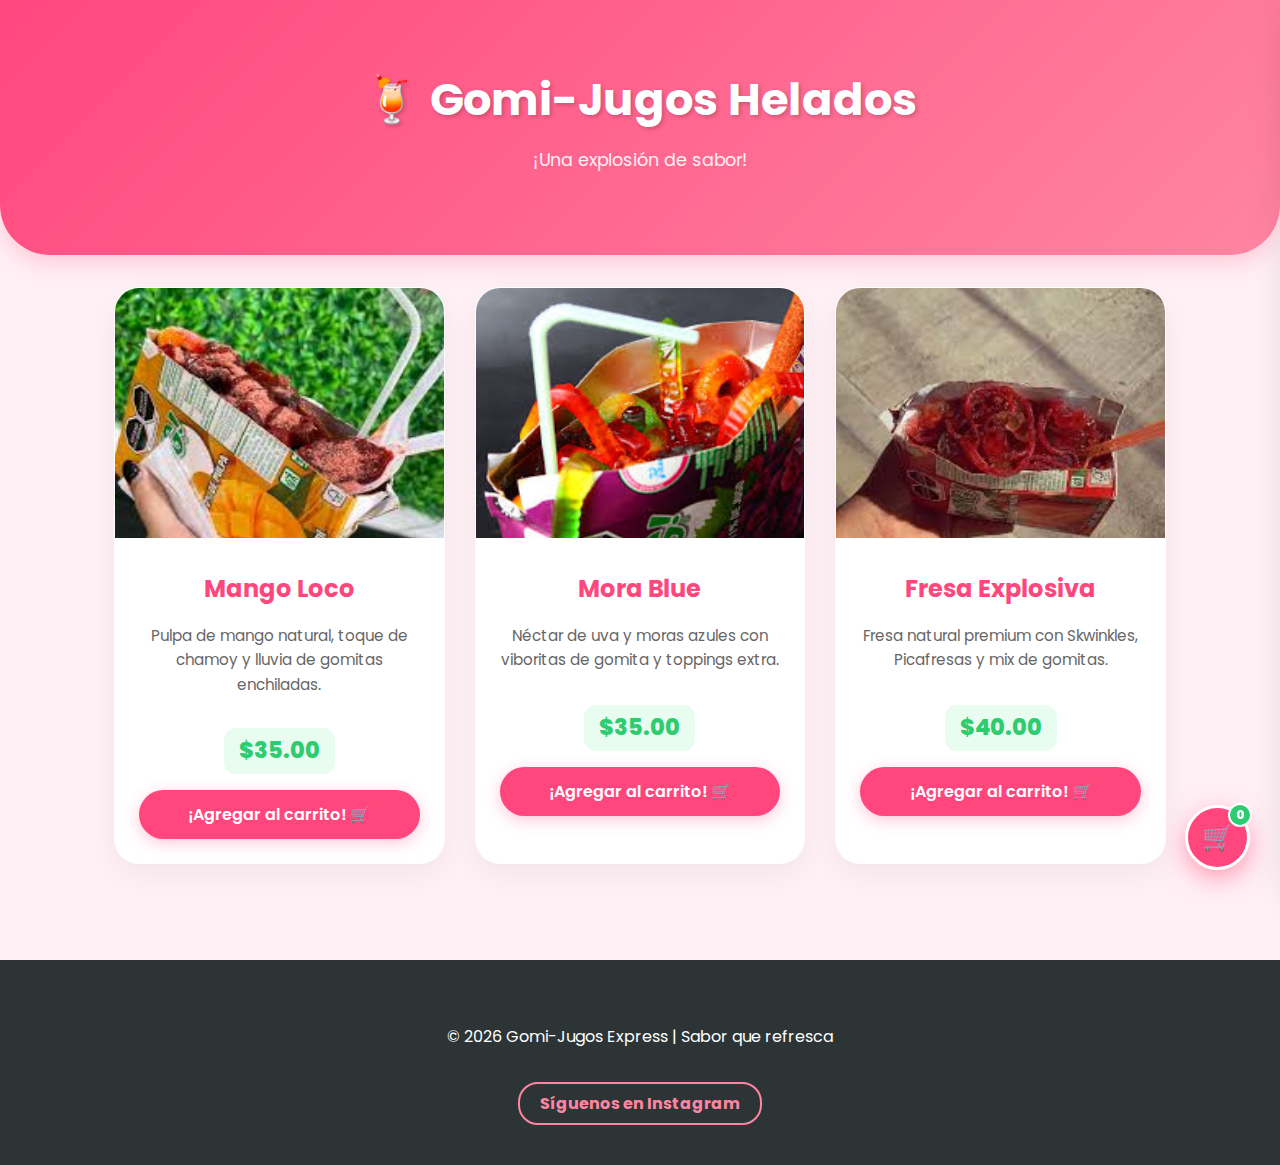
<file: index.html>
<!-- ========================================
     HTML — ESTRUCTURA
     ======================================== -->
<!DOCTYPE html>
<html lang="es">
<head>
    <meta charset="UTF-8">
    <meta name="viewport" content="width=device-width, initial-scale=1.0">
    <title>Gomi-Jugos | Explosión de Sabor</title>
    <link href="https://fonts.googleapis.com/css2?family=Poppins:wght@400;600;700;800&display=swap" rel="stylesheet">
    

<!-- ========================================
     CSS — ESTILOS
     ======================================== -->
<style>
        :root {
            --primary: #ff477e;
            --secondary: #ff85a1;
            --accent: #2ecc71;
            --bg-soft: #fff0f5;
            --white: #ffffff;
        }

        * { box-sizing: border-box; }

        body { 
            font-family: 'Poppins', sans-serif; 
            margin: 0; 
            background-color: var(--bg-soft); 
            color: #333; 
            line-height: 1.6;
        }

        header { 
            background: linear-gradient(135deg, var(--primary), var(--secondary)); 
            color: white; 
            padding: 4rem 1rem; 
            text-align: center; 
            border-bottom-left-radius: 50px;
            border-bottom-right-radius: 50px;
            box-shadow: 0 10px 20px rgba(255, 71, 126, 0.2);
            position: relative;
        }

        header h1 { margin: 0; font-size: 2.8rem; text-shadow: 2px 2px 4px rgba(0,0,0,0.2); }
        header p { font-size: 1.1rem; opacity: 0.9; margin-top: 10px; }

        .container { max-width: 1100px; margin: 0 auto 3rem; padding: 2rem 1.5rem; }

        .grid { 
            display: grid; 
            grid-template-columns: repeat(auto-fit, minmax(300px, 1fr)); 
            gap: 30px; 
        }

        .card { 
            background: var(--white); 
            border-radius: 25px; 
            overflow: hidden; 
            box-shadow: 0 10px 30px rgba(0,0,0,0.05); 
            transition: all 0.4s ease; 
            text-align: center;
            border: 1px solid rgba(255,255,255,0.3);
        }

        .card:hover { 
            transform: translateY(-15px); 
            box-shadow: 0 15px 35px rgba(255, 71, 126, 0.2);
        }

        .img-container { width: 100%; height: 250px; overflow: hidden; background: linear-gradient(135deg, #ffe0eb, #ffd6e7); display: flex; align-items: center; justify-content: center; font-size: 5rem; }
        .card img { 
            width: 100%; 
            height: 100%; 
            object-fit: cover; 
            transition: transform 0.5s ease;
        }
        .card:hover img { transform: scale(1.1); }

        .card-body { padding: 1.5rem; }
        .card h3 { color: var(--primary); margin: 0.5rem 0; font-size: 1.5rem; }
        .card p { font-size: 0.95rem; color: #666; min-height: 50px; }
        
        .price { 
            display: inline-block;
            background: #e8fcf0;
            color: var(--accent); 
            font-weight: 800; 
            font-size: 1.4rem; 
            margin: 1rem 0;
            padding: 5px 15px;
            border-radius: 12px;
        }
        
        .btn-buy { 
            display: block; 
            background: var(--primary); 
            color: white; 
            padding: 12px 20px; 
            border: none;
            border-radius: 50px; 
            font-weight: 600;
            font-size: 1rem;
            font-family: 'Poppins', sans-serif;
            transition: all 0.3s;
            box-shadow: 0 4px 15px rgba(255, 71, 126, 0.3);
            cursor: pointer;
            width: 100%;
        }

        .btn-buy:hover { background: #e6396e; box-shadow: 0 6px 20px rgba(255, 71, 126, 0.4); transform: scale(1.02); }
        .btn-buy:active { transform: scale(0.97); }

        /* ===== CARRITO FLOTANTE ===== */
        #cart-icon {
            position: fixed;
            bottom: 30px;
            right: 30px;
            background: var(--primary);
            color: white;
            width: 65px;
            height: 65px;
            border-radius: 50%;
            display: flex;
            align-items: center;
            justify-content: center;
            font-size: 1.6rem;
            cursor: pointer;
            box-shadow: 0 8px 25px rgba(255,71,126,0.5);
            z-index: 1000;
            transition: transform 0.3s, box-shadow 0.3s;
            border: 3px solid white;
        }

        #cart-icon:hover { transform: scale(1.1); box-shadow: 0 12px 30px rgba(255,71,126,0.6); }

        #cart-count {
            position: absolute;
            top: -5px;
            right: -5px;
            background: #2ecc71;
            color: white;
            font-size: 0.75rem;
            font-weight: 800;
            width: 24px;
            height: 24px;
            border-radius: 50%;
            display: flex;
            align-items: center;
            justify-content: center;
            border: 2px solid white;
            transition: transform 0.2s;
        }

        #cart-count.bump { transform: scale(1.5); }

        /* ===== SIDEBAR CARRITO ===== */
        .cart-sidebar {
            position: fixed;
            top: 0;
            right: -420px;
            width: 400px;
            height: 100vh;
            background: white;
            box-shadow: -10px 0 40px rgba(0,0,0,0.15);
            z-index: 2000;
            display: flex;
            flex-direction: column;
            transition: right 0.4s cubic-bezier(0.25, 0.46, 0.45, 0.94);
            border-top-left-radius: 30px;
            border-bottom-left-radius: 30px;
            overflow: hidden;
        }

        .cart-sidebar.open { right: 0; }

        .cart-overlay {
            position: fixed;
            inset: 0;
            background: rgba(0,0,0,0.4);
            z-index: 1999;
            opacity: 0;
            pointer-events: none;
            transition: opacity 0.3s;
            backdrop-filter: blur(3px);
        }

        .cart-overlay.visible { opacity: 1; pointer-events: all; }

        .cart-header {
            background: linear-gradient(135deg, var(--primary), var(--secondary));
            color: white;
            padding: 1.5rem;
            display: flex;
            align-items: center;
            justify-content: space-between;
        }

        .cart-header h2 { margin: 0; font-size: 1.4rem; }

        .close-btn {
            background: rgba(255,255,255,0.25);
            border: none;
            color: white;
            font-size: 1.2rem;
            width: 36px;
            height: 36px;
            border-radius: 50%;
            cursor: pointer;
            display: flex;
            align-items: center;
            justify-content: center;
            transition: background 0.2s;
        }

        .close-btn:hover { background: rgba(255,255,255,0.4); }

        .cart-items {
            flex: 1;
            overflow-y: auto;
            padding: 1rem;
        }

        .cart-empty {
            display: flex;
            flex-direction: column;
            align-items: center;
            justify-content: center;
            height: 100%;
            color: #aaa;
            gap: 10px;
        }

        .cart-empty span { font-size: 4rem; }
        .cart-empty p { font-size: 1rem; }

        .cart-item {
            display: flex;
            align-items: center;
            gap: 12px;
            background: var(--bg-soft);
            border-radius: 16px;
            padding: 12px;
            margin-bottom: 12px;
            animation: slideIn 0.3s ease;
        }

        @keyframes slideIn {
            from { opacity: 0; transform: translateX(20px); }
            to { opacity: 1; transform: translateX(0); }
        }

        .cart-item-emoji { font-size: 2.2rem; flex-shrink: 0; }

        .cart-item-info { flex: 1; }
        .cart-item-info strong { display: block; font-size: 0.95rem; color: #333; }
        .cart-item-info span { font-size: 0.85rem; color: var(--accent); font-weight: 700; }

        .qty-controls {
            display: flex;
            align-items: center;
            gap: 8px;
        }

        .qty-btn {
            background: var(--primary);
            color: white;
            border: none;
            width: 28px;
            height: 28px;
            border-radius: 50%;
            font-size: 1rem;
            cursor: pointer;
            display: flex;
            align-items: center;
            justify-content: center;
            line-height: 1;
            transition: background 0.2s, transform 0.1s;
        }

        .qty-btn:hover { background: #e6396e; }
        .qty-btn:active { transform: scale(0.9); }
        .qty-btn.minus { background: #ddd; color: #555; }
        .qty-btn.minus:hover { background: #ccc; }

        .qty-value { font-weight: 700; font-size: 1rem; min-width: 20px; text-align: center; }

        .cart-footer {
            padding: 1.2rem;
            border-top: 2px dashed #f0d0db;
            background: white;
        }

        .cart-total {
            font-size: 1.3rem;
            font-weight: 800;
            color: #333;
            text-align: center;
            margin-bottom: 12px;
        }

        .cart-total span { color: var(--primary); }

        .btn-checkout {
            width: 100%;
            background: linear-gradient(135deg, #f09433, #e6683c, #dc2743, #cc2366, #bc1888);
            color: white;
            border: none;
            padding: 14px;
            border-radius: 50px;
            font-size: 1rem;
            font-weight: 700;
            font-family: 'Poppins', sans-serif;
            cursor: pointer;
            box-shadow: 0 5px 20px rgba(220,39,67,0.35);
            transition: all 0.3s;
            margin-bottom: 8px;
        }

        .btn-checkout:hover { transform: translateY(-2px); box-shadow: 0 8px 25px rgba(220,39,67,0.45); }

        .btn-clear {
            width: 100%;
            background: none;
            color: #aaa;
            border: 1.5px solid #eee;
            padding: 10px;
            border-radius: 50px;
            font-size: 0.85rem;
            font-family: 'Poppins', sans-serif;
            cursor: pointer;
            transition: all 0.2s;
        }

        .btn-clear:hover { border-color: var(--primary); color: var(--primary); }

        /* Toast notification */
        .toast {
            position: fixed;
            bottom: 110px;
            right: 30px;
            background: #333;
            color: white;
            padding: 10px 20px;
            border-radius: 50px;
            font-size: 0.9rem;
            z-index: 3000;
            opacity: 0;
            transform: translateY(10px);
            transition: all 0.3s;
            pointer-events: none;
        }

        .toast.show { opacity: 1; transform: translateY(0); }

        footer { 
            text-align: center; 
            padding: 3rem; 
            background: #2d3436; 
            color: white; 
            margin-top: 4rem; 
        }

        .social-link {
            color: var(--secondary);
            text-decoration: none;
            font-weight: bold;
            border: 2px solid var(--secondary);
            padding: 8px 20px;
            border-radius: 20px;
            transition: 0.3s;
        }

        .social-link:hover { background: var(--secondary); color: white; }

        @media (max-width: 600px) {
            header h1 { font-size: 2rem; }
            .cart-sidebar { width: 100%; border-radius: 0; }
        }
    </style>
</head>

<!-- ========================================
     HTML — CONTENIDO (BODY)
     ======================================== -->
<body>

<header>
    <h1>🍹 Gomi-Jugos Helados</h1>
    <p>¡Una explosión de sabor!</p>
</header>

<div class="container">
    <div class="grid">
        
        <div class="card">
            <div class="img-container">
                <img src="[data-uri]" alt="Mango Loco">
                </div>
            <div class="card-body">
                <h3>Mango Loco</h3>
                <p>Pulpa de mango natural, toque de chamoy y lluvia de gomitas enchiladas.</p>
                <div class="price">$35.00</div>
                <button class="btn-buy" onclick="addToCart('Mango Loco', 35, '🥭')">¡Agregar al carrito! 🛒</button>
            </div>
        </div>

        <div class="card">
            <div class="img-container">
                <img src="[data-uri]" alt="Mora Blue">
                </div>
            <div class="card-body">
                <h3>Mora Blue</h3>
                <p>Néctar de uva y moras azules con viboritas de gomita y toppings extra.</p>
                <div class="price">$35.00</div>
                <button class="btn-buy" onclick="addToCart('Mora Blue', 35, '🍇')">¡Agregar al carrito! 🛒</button>
            </div>
        </div>

        <div class="card">
            <div class="img-container">
                <img src="[data-uri]" alt="Fresa Explosiva">
                </div>
            <div class="card-body">
                <h3>Fresa Explosiva</h3>
                <p>Fresa natural premium con Skwinkles, Picafresas y mix de gomitas.</p>
                <div class="price">$40.00</div>
                <button class="btn-buy" onclick="addToCart('Fresa Explosiva', 40, '🍓')">¡Agregar al carrito! 🛒</button>
            </div>
        </div>

    </div>
</div>

<!-- Overlay -->
<div class="cart-overlay" id="cart-overlay" onclick="toggleCart()"></div>

<!-- Botón flotante carrito -->
<div id="cart-icon" onclick="toggleCart()">
    🛒
    <span id="cart-count">0</span>
</div>

<!-- Sidebar carrito -->
<div id="cart-sidebar" class="cart-sidebar">
    <div class="cart-header">
        <h2>🛒 Tu Pedido</h2>
        <button class="close-btn" onclick="toggleCart()">✕</button>
    </div>
    <div id="cart-items" class="cart-items">
        <div class="cart-empty">
            <span>🍹</span>
            <p>Tu carrito está vacío</p>
        </div>
    </div>
    <div class="cart-footer">
        <div class="cart-total">Total: $<span id="cart-total-price">0.00</span></div>
        <button class="btn-checkout" onclick="sendInstagram()">📸 Pedir por Instagram</button>
        <button class="btn-clear" onclick="clearCart()">Vaciar carrito</button>
    </div>
</div>

<!-- Toast -->
<div class="toast" id="toast"></div>

<footer>
    <p>&copy; 2026 Gomi-Jugos Express | Sabor que refresca</p><br>
    <a href="https://www.instagram.com/gomij.ugos/" target="_blank" class="social-link">Síguenos en Instagram</a>
</footer>



<!-- ========================================
     JS — LÓGICA DEL CARRITO
     ======================================== -->
<script>
    // Estado del carrito
    let cart = [];

    function addToCart(name, price, emoji) {
        const existing = cart.find(i => i.name === name);
        if (existing) {
            existing.qty++;
        } else {
            cart.push({ name, price, emoji, qty: 1 });
        }
        updateCartUI();
        showToast(`${emoji} ${name} añadido`);
        bumpCount();
    }

    function changeQty(name, delta) {
        const item = cart.find(i => i.name === name);
        if (!item) return;
        item.qty += delta;
        if (item.qty <= 0) cart = cart.filter(i => i.name !== name);
        updateCartUI();
    }

    function clearCart() {
        cart = [];
        updateCartUI();
    }

    function updateCartUI() {
        const total = cart.reduce((s, i) => s + i.price * i.qty, 0);
        const count = cart.reduce((s, i) => s + i.qty, 0);

        document.getElementById('cart-total-price').textContent = total.toFixed(2);
        document.getElementById('cart-count').textContent = count;

        const itemsEl = document.getElementById('cart-items');

        if (cart.length === 0) {
            itemsEl.innerHTML = `<div class="cart-empty"><span>🍹</span><p>Tu carrito está vacío</p></div>`;
            return;
        }

        itemsEl.innerHTML = cart.map(item => `
            <div class="cart-item">
                <div class="cart-item-emoji">${item.emoji}</div>
                <div class="cart-item-info">
                    <strong>${item.name}</strong>
                    <span>$${(item.price * item.qty).toFixed(2)}</span>
                </div>
                <div class="qty-controls">
                    <button class="qty-btn minus" onclick="changeQty('${item.name}', -1)">−</button>
                    <span class="qty-value">${item.qty}</span>
                    <button class="qty-btn" onclick="changeQty('${item.name}', 1)">+</button>
                </div>
            </div>
        `).join('');
    }

    function toggleCart() {
        const sidebar = document.getElementById('cart-sidebar');
        const overlay = document.getElementById('cart-overlay');
        sidebar.classList.toggle('open');
        overlay.classList.toggle('visible');
    }

    function bumpCount() {
        const el = document.getElementById('cart-count');
        el.classList.add('bump');
        setTimeout(() => el.classList.remove('bump'), 300);
    }

    function showToast(msg) {
        const t = document.getElementById('toast');
        t.textContent = '✅ ' + msg;
        t.classList.add('show');
        setTimeout(() => t.classList.remove('show'), 2000);
    }

    function sendInstagram() {
        if (cart.length === 0) {
            showToast('Tu carrito está vacío');
            return;
        }
        const lines = cart.map(i => `• ${i.qty}x ${i.name} - $${(i.price * i.qty).toFixed(2)}`).join('\n');
        const total = cart.reduce((s, i) => s + i.price * i.qty, 0).toFixed(2);
        const msg = `🍹 Pedido Gomi-Jugos\n\n${lines}\n\nTotal: $${total}\n\n¡Hola! Me gustaría hacer este pedido 😊`;

        // Copia el pedido al portapapeles
        navigator.clipboard.writeText(msg).then(() => {
            showToast('📋 Pedido copiado — ábrelo en Instagram');
        }).catch(() => {
            showToast('📸 Abriendo Instagram...');
        });

        // Abre el perfil de Instagram en DM
        setTimeout(() => {
            window.open('https://ig.me/m/gomij.ugos', '_blank');
        }, 800);
    }
</script>

</body>
</html>
</file>
